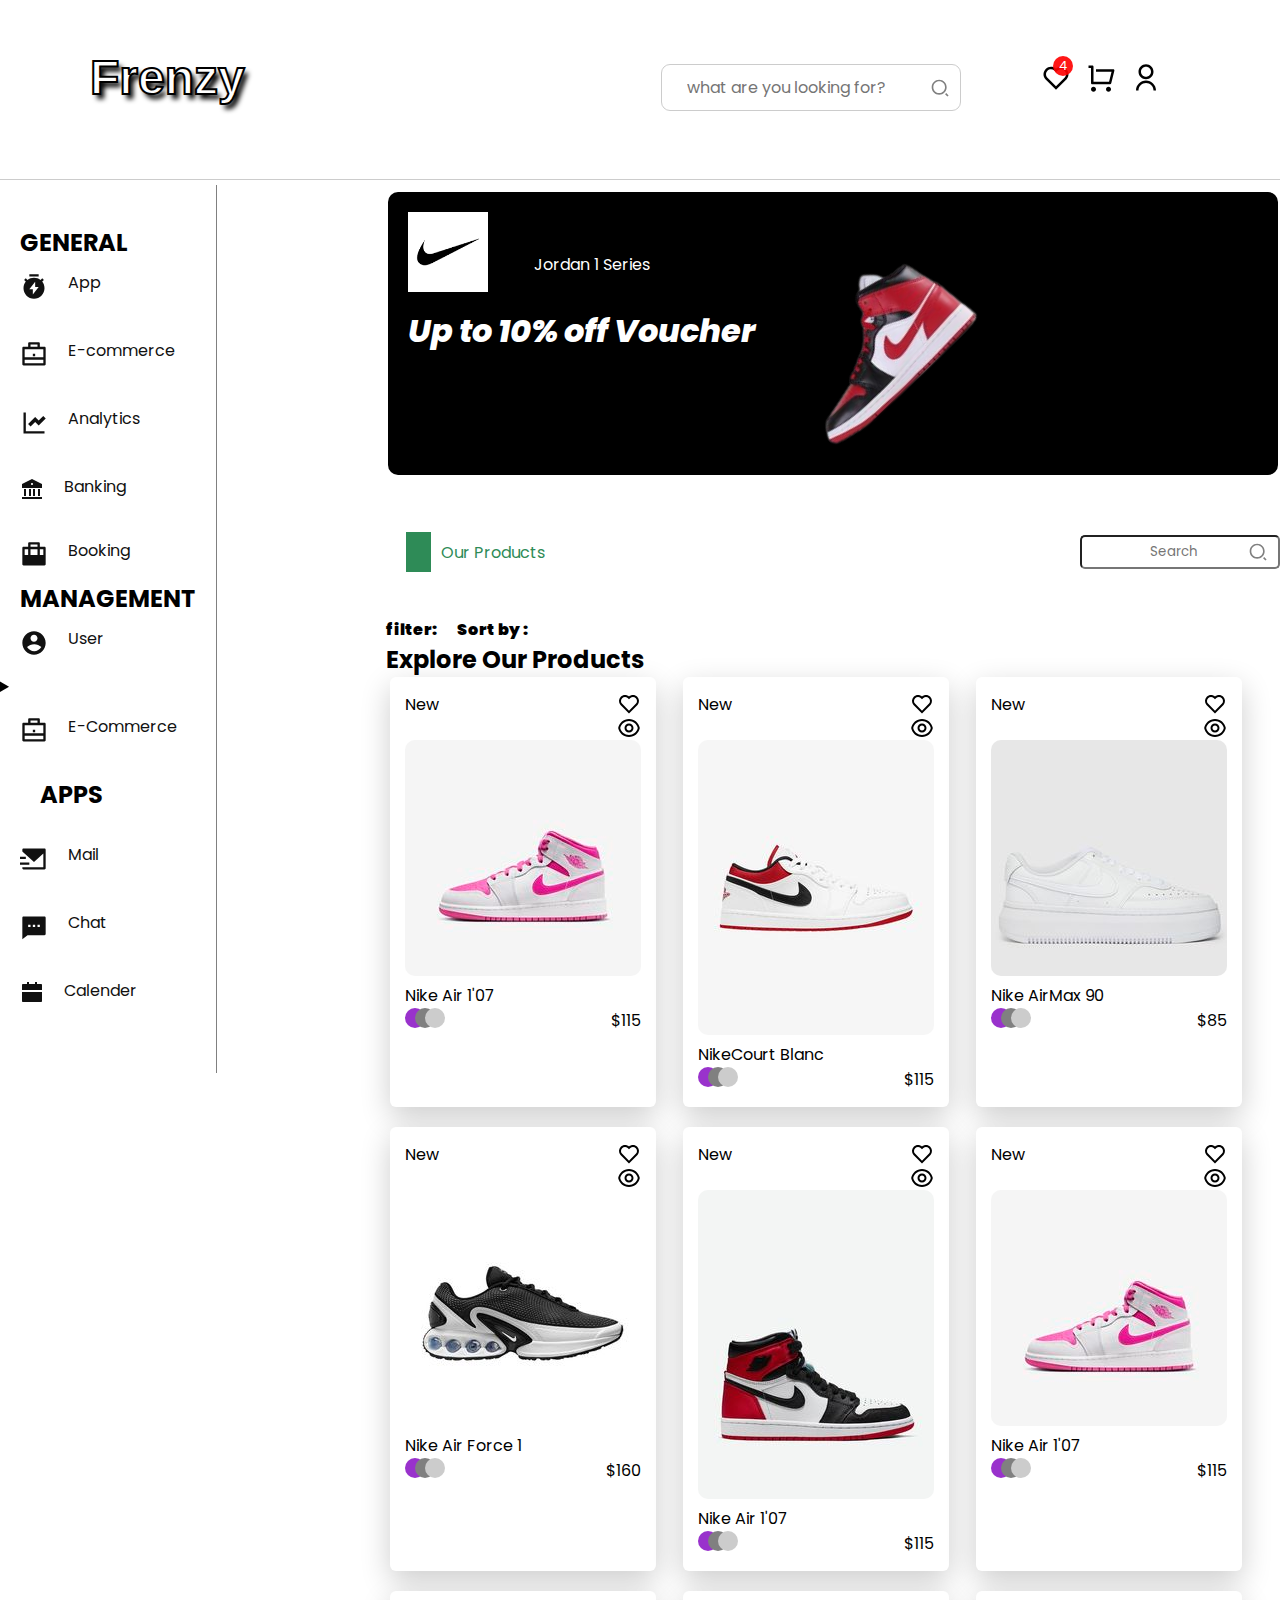
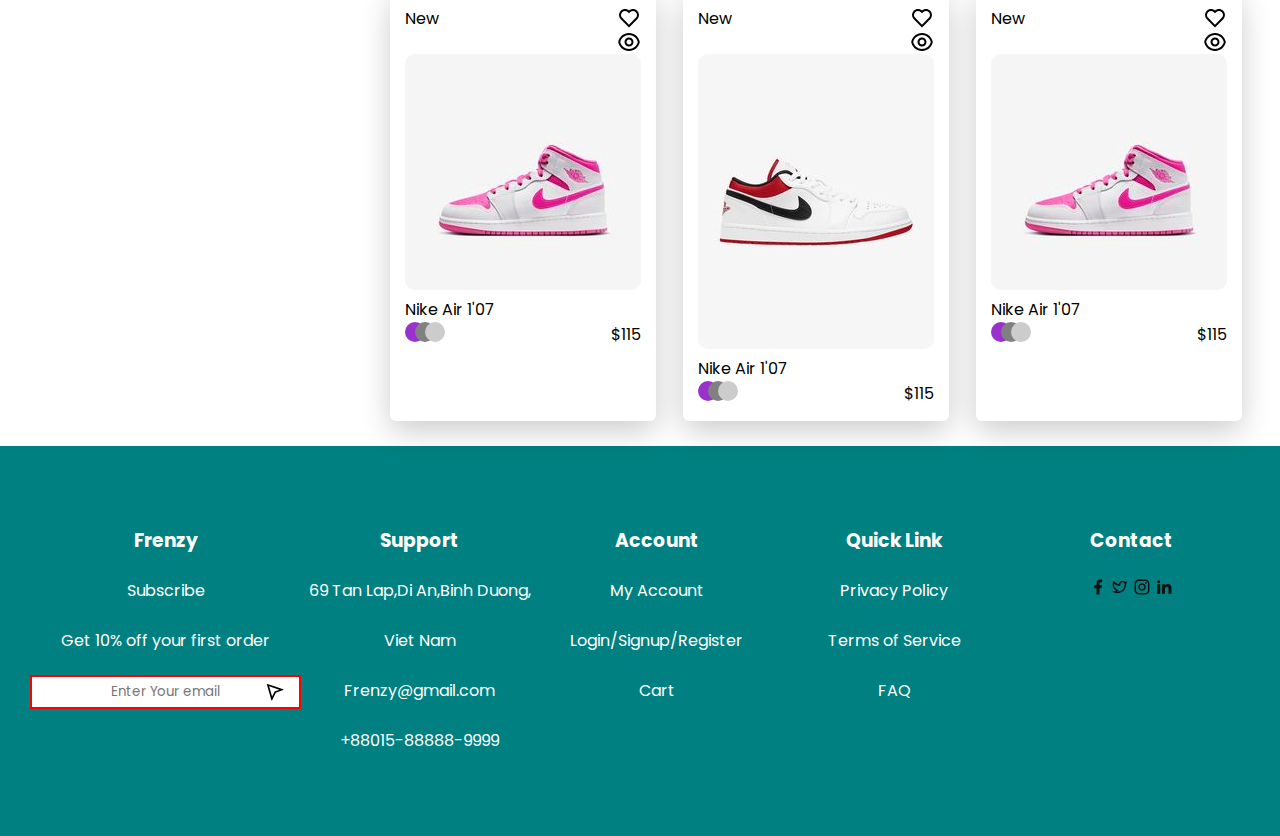
<file: index.html>
<!DOCTYPE html>
<html lang="en">
<head>
    <meta charset="UTF-8">
    <meta name="viewport" content="width=device-width, initial-scale=1.0">
    <title>Frenzy</title>
    <link rel="preconnect" href="https://fonts.googleapis.com">
<link rel="preconnect" href="https://fonts.gstatic.com" crossorigin>
<link href="https://fonts.googleapis.com/css2?family=Josefin+Sans:ital,wght@0,100..700;1,100..700&family=Poppins:ital,wght@0,100;0,200;0,300;0,400;0,500;0,600;0,700;0,800;0,900;1,100;1,200;1,300;1,400;1,500;1,600;1,700;1,800;1,900&display=swap" rel="stylesheet">
    <link rel="icon" href="img/DALL·E 2025-03-03 15.57.08 - A professional eCommerce logo for 'Frenzy' with a circular design. The text should be in Miniver font, bold, and modern. The background should be whit.webp">
    <link rel="stylesheet" href="style.css">
</head>
<body>
    <header>
      <nav class="head-cover">
      <h3 class="brand-name">Frenzy</h3>
      <span class="s-icons" style="display: flex ;padding-top: -20px;margin: 10px 30px;justify-content: space-between;gap: 20px;">
      <input type="search" name="search" id="search" placeholder="what are you looking for?">
      <ul class="s-bag">
        <li class="icon">
          <a href="#" style="position: relative; border-radius: 2px"><svg xmlns="http://www.w3.org/2000/svg" viewBox="0 0 24 24"width="30"height="30"fill="#000">
            <path  d="M12.001 4.52853C14.35 2.42 17.98 2.49 20.2426 4.75736C22.5053 7.02472 22.583 10.637 20.4786 12.993L11.9999 21.485L3.52138 12.993C1.41705 10.637 1.49571 7.01901 3.75736 4.75736C6.02157 2.49315 9.64519 2.41687 12.001 4.52853ZM18.827 6.1701C17.3279 4.66794 14.9076 4.60701 13.337 6.01687L12.0019 7.21524L10.6661 6.01781C9.09098 4.60597 6.67506 4.66808 5.17157 6.17157C3.68183 7.66131 3.60704 10.0473 4.97993 11.6232L11.9999 18.6543L19.0201 11.6232C20.3935 10.0467 20.319 7.66525 18.827 6.1701Z"></path>
            </svg>
            <p class="badge" style="position: absolute; top: -20px; right: -2px; width: 20px; height: 20px; display: flex; align-items: center; justify-content: center; border-radius: 50%; background: rgba(255, 0, 0, 0.909); color: white; font-size: small;">4</p>

          </a></li>
        <li class="icon">
          <a href="#"><svg
            xmlns="http://www.w3.org/2000/svg"
            viewBox="0 0 24 24"
            width="30"
            height="30"
            fill="#000"
          >
            <path
              d="M4.00488 16V4H2.00488V2H5.00488C5.55717 2 6.00488 2.44772 6.00488 3V15H18.4433L20.4433 7H8.00488V5H21.7241C22.2764 5 22.7241 5.44772 22.7241 6C22.7241 6.08176 22.7141 6.16322 22.6942 6.24254L20.1942 16.2425C20.083 16.6877 19.683 17 19.2241 17H5.00488C4.4526 17 4.00488 16.5523 4.00488 16ZM6.00488 23C4.90031 23 4.00488 22.1046 4.00488 21C4.00488 19.8954 4.90031 19 6.00488 19C7.10945 19 8.00488 19.8954 8.00488 21C8.00488 22.1046 7.10945 23 6.00488 23ZM18.0049 23C16.9003 23 16.0049 22.1046 16.0049 21C16.0049 19.8954 16.9003 19 18.0049 19C19.1095 19 20.0049 19.8954 20.0049 21C20.0049 22.1046 19.1095 23 18.0049 23Z"
            ></path></svg>
          </a>
        </li>
        <li class="icon">
          <a href="login.html"><svg xmlns="http://www.w3.org 200svg"viewBox="0 0 24 24"width="30"height="30"fill="#000">
              <path d="M4 22C4 17.5817 7.58172 14 12 14C16.4183 14 20 17.5817 20 22H18C18 18.6863 15.3137 16 12 16C8.68629 16 6 18.6863 6 22H4ZM12 13C8.685 13 6 10.315 6 7C6 3.685 8.685 1 12 1C15.315 1 18 3.685 18 7C18 10.315 15.315 13 12 13ZM12 11C14.21 11 16 9.21 16 7C16 4.79 14.21 3 12 3C9.79 3 8 4.79 8 7C8 9.21 9.79 11 12 11Z"></path></svg>
          </a>
        </li>
      </ul>
    </span>
    </nav>
    </header>


    <!--Main Section-->
    <main >
      <!--Parent container-->
      <section class="Home-page-parent-container">
        <div class="home">
 <!--Flex-Child 1-->
 <div class="slider-container">
  <div class="slider-wrapper" >
    <div class="slide-content">
      <a class="logo-card" style="text-align: center;display: flex; flex-direction: column; ">
        <img src="img/nike-logo.png"  alt="Jordans-logo" class="pics" style="width: 80px; height: 80px;"/>
        <p class="name" style="color: #fff; margin-top: -40px;margin-bottom: 30px; text-align: center;margin-left: 20px;"> Jordan 1 Series </p>
        <h6 class="discount" style="color: #fff; font-weight: 800; font-size:xx-large;font-style:oblique; text-align:center;">  Up to 10% off Voucher </h6></a>
      <img src="img/Jordan6-removebg-preview.png" alt="jordans-shoe" class="slides-pic"/>
    </div>
  </div>

  <span class="searcher">
    <a href="#" style="display: flex; align-items: center; justify-content: space-between; gap: 20px; width: 100%;">
      <div id="p-searcher" style="display: flex; align-items: center; gap: 10px;">
        <div style="background-color: seagreen; width: 25px; height: 40px;"></div>
        <p style="color: seagreen;">Our Products</p>
      </div>
      <input type="search" class="p-searcher" placeholder="Search" style="width: 200px; padding: 5px;">
    </a>
  </span>
  
  
  <span class="searcher">
    <a href="#" style="display: flex;flex-direction: row-reverse;justify-content: space-between; gap: 20px; width: 100%;"></a>
      <div style="display: flex; gap: 20px;font-weight: 900;"><p>filter:</p><p>Sort by :</p></div></a><p style="font-size: 1.5em;font-weight: bold ;">Explore Our Products</p>
      <div class="products-showcase">
        <div class="products">
          <span id="products-icon" style="display: flex;justify-content: space-between;"><p>New</p><span class="eye" style="display: flex;flex-direction: column;cursor: pointer;"><svg xmlns="http://www.w3.org/2000/svg" viewBox="0 0 24 24" width="24" height="24" fill="currentColor"><path d="M12.001 4.52853C14.35 2.42 17.98 2.49 20.2426 4.75736C22.5053 7.02472 22.583 10.637 20.4786 12.993L11.9999 21.485L3.52138 12.993C1.41705 10.637 1.49571 7.01901 3.75736 4.75736C6.02157 2.49315 9.64519 2.41687 12.001 4.52853ZM18.827 6.1701C17.3279 4.66794 14.9076 4.60701 13.337 6.01687L12.0019 7.21524L10.6661 6.01781C9.09098 4.60597 6.67506 4.66808 5.17157 6.17157C3.68183 7.66131 3.60704 10.0473 4.97993 11.6232L11.9999 18.6543L19.0201 11.6232C20.3935 10.0467 20.319 7.66525 18.827 6.1701Z"></path></svg><svg xmlns="http://www.w3.org/2000/svg" viewBox="0 0 24 24" width="24" height="24" fill="currentColor"><path d="M12.0003 3C17.3924 3 21.8784 6.87976 22.8189 12C21.8784 17.1202 17.3924 21 12.0003 21C6.60812 21 2.12215 17.1202 1.18164 12C2.12215 6.87976 6.60812 3 12.0003 3ZM12.0003 19C16.2359 19 19.8603 16.052 20.7777 12C19.8603 7.94803 16.2359 5 12.0003 5C7.7646 5 4.14022 7.94803 3.22278 12C4.14022 16.052 7.7646 19 12.0003 19ZM12.0003 16.5C9.51498 16.5 7.50026 14.4853 7.50026 12C7.50026 9.51472 9.51498 7.5 12.0003 7.5C14.4855 7.5 16.5003 9.51472 16.5003 12C16.5003 14.4853 14.4855 16.5 12.0003 16.5ZM12.0003 14.5C13.381 14.5 14.5003 13.3807 14.5003 12C14.5003 10.6193 13.381 9.5 12.0003 9.5C10.6196 9.5 9.50026 10.6193 9.50026 12C9.50026 13.3807 10.6196 14.5 12.0003 14.5Z"></path></svg></span></span>
          <img src="img/Jordan-5.jpg" alt="Pink Jordans" class="Jordan">
         <p>Nike Air 1'07</p>
         <span style="display: flex;justify-content: space-between;"><a href="#" style="display: flex;"><div style="background-color:darkorchid; width: 20px;height: 20px;border-radius: 10px; "></div>
          <div style="background-color: grey; width: 20px;height: 20px;border-radius: 10px;margin-left: -10px; "></div>
          <div style="background-color:#ccc;  width: 20px;height: 20px;border-radius: 10px;margin-left: -10px;"></div></a><p>$115</p></span>
         </div>
         <div class="products">
          <span id="products-icon" style="display: flex;justify-content: space-between;"><p>New</p><span class="eye" style="display: flex;flex-direction: column;cursor: pointer;"><svg xmlns="http://www.w3.org/2000/svg" viewBox="0 0 24 24" width="24" height="24" fill="currentColor"><path d="M12.001 4.52853C14.35 2.42 17.98 2.49 20.2426 4.75736C22.5053 7.02472 22.583 10.637 20.4786 12.993L11.9999 21.485L3.52138 12.993C1.41705 10.637 1.49571 7.01901 3.75736 4.75736C6.02157 2.49315 9.64519 2.41687 12.001 4.52853ZM18.827 6.1701C17.3279 4.66794 14.9076 4.60701 13.337 6.01687L12.0019 7.21524L10.6661 6.01781C9.09098 4.60597 6.67506 4.66808 5.17157 6.17157C3.68183 7.66131 3.60704 10.0473 4.97993 11.6232L11.9999 18.6543L19.0201 11.6232C20.3935 10.0467 20.319 7.66525 18.827 6.1701Z"></path></svg><svg xmlns="http://www.w3.org/2000/svg" viewBox="0 0 24 24" width="24" height="24" fill="currentColor"><path d="M12.0003 3C17.3924 3 21.8784 6.87976 22.8189 12C21.8784 17.1202 17.3924 21 12.0003 21C6.60812 21 2.12215 17.1202 1.18164 12C2.12215 6.87976 6.60812 3 12.0003 3ZM12.0003 19C16.2359 19 19.8603 16.052 20.7777 12C19.8603 7.94803 16.2359 5 12.0003 5C7.7646 5 4.14022 7.94803 3.22278 12C4.14022 16.052 7.7646 19 12.0003 19ZM12.0003 16.5C9.51498 16.5 7.50026 14.4853 7.50026 12C7.50026 9.51472 9.51498 7.5 12.0003 7.5C14.4855 7.5 16.5003 9.51472 16.5003 12C16.5003 14.4853 14.4855 16.5 12.0003 16.5ZM12.0003 14.5C13.381 14.5 14.5003 13.3807 14.5003 12C14.5003 10.6193 13.381 9.5 12.0003 9.5C10.6196 9.5 9.50026 10.6193 9.50026 12C9.50026 13.3807 10.6196 14.5 12.0003 14.5Z"></path></svg></span></span>
          <img src="img/Jordan8.jpg" alt="Pink Jordans" class="Jordan">
         <p>NikeCourt Blanc</p>
         <span style="display: flex;justify-content: space-between;"><a href="#" style="display: flex;"><div style="background-color:darkorchid; width: 20px;height: 20px;border-radius: 10px; "></div>
          <div style="background-color: grey; width: 20px;height: 20px;border-radius: 10px;margin-left: -10px; "></div>
          <div style="background-color:#ccc;  width: 20px;height: 20px;border-radius: 10px;margin-left: -10px;"></div></a><p>$115</p></span>
         </div>

         <div class="products">
          <span id="products-icon" style="display: flex;justify-content: space-between;"><p>New</p><span class="eye" style="display: flex;flex-direction: column;cursor: pointer;"><svg xmlns="http://www.w3.org/2000/svg" viewBox="0 0 24 24" width="24" height="24" fill="currentColor"><path d="M12.001 4.52853C14.35 2.42 17.98 2.49 20.2426 4.75736C22.5053 7.02472 22.583 10.637 20.4786 12.993L11.9999 21.485L3.52138 12.993C1.41705 10.637 1.49571 7.01901 3.75736 4.75736C6.02157 2.49315 9.64519 2.41687 12.001 4.52853ZM18.827 6.1701C17.3279 4.66794 14.9076 4.60701 13.337 6.01687L12.0019 7.21524L10.6661 6.01781C9.09098 4.60597 6.67506 4.66808 5.17157 6.17157C3.68183 7.66131 3.60704 10.0473 4.97993 11.6232L11.9999 18.6543L19.0201 11.6232C20.3935 10.0467 20.319 7.66525 18.827 6.1701Z"></path></svg><svg xmlns="http://www.w3.org/2000/svg" viewBox="0 0 24 24" width="24" height="24" fill="currentColor"><path d="M12.0003 3C17.3924 3 21.8784 6.87976 22.8189 12C21.8784 17.1202 17.3924 21 12.0003 21C6.60812 21 2.12215 17.1202 1.18164 12C2.12215 6.87976 6.60812 3 12.0003 3ZM12.0003 19C16.2359 19 19.8603 16.052 20.7777 12C19.8603 7.94803 16.2359 5 12.0003 5C7.7646 5 4.14022 7.94803 3.22278 12C4.14022 16.052 7.7646 19 12.0003 19ZM12.0003 16.5C9.51498 16.5 7.50026 14.4853 7.50026 12C7.50026 9.51472 9.51498 7.5 12.0003 7.5C14.4855 7.5 16.5003 9.51472 16.5003 12C16.5003 14.4853 14.4855 16.5 12.0003 16.5ZM12.0003 14.5C13.381 14.5 14.5003 13.3807 14.5003 12C14.5003 10.6193 13.381 9.5 12.0003 9.5C10.6196 9.5 9.50026 10.6193 9.50026 12C9.50026 13.3807 10.6196 14.5 12.0003 14.5Z"></path></svg></span></span>
          <img src="img/nikecourt blanc.jpg" alt="Pink Jordans" class="Jordan">
         <p>Nike AirMax 90</p>
         <span style="display: flex;justify-content: space-between;"><a href="#" style="display: flex;"><div style="background-color:darkorchid; width: 20px;height: 20px;border-radius: 10px; "></div>
          <div style="background-color: grey; width: 20px;height: 20px;border-radius: 10px;margin-left: -10px; "></div>
          <div style="background-color:#ccc;  width: 20px;height: 20px;border-radius: 10px;margin-left: -10px;"></div></a><p>$85</p></span>
         </div>

         <div class="products">
          <span id="products-icon" style="display: flex;justify-content: space-between;"><p>New</p><span class="eye" style="display: flex;flex-direction: column;cursor: pointer;"><svg xmlns="http://www.w3.org/2000/svg" viewBox="0 0 24 24" width="24" height="24" fill="currentColor"><path d="M12.001 4.52853C14.35 2.42 17.98 2.49 20.2426 4.75736C22.5053 7.02472 22.583 10.637 20.4786 12.993L11.9999 21.485L3.52138 12.993C1.41705 10.637 1.49571 7.01901 3.75736 4.75736C6.02157 2.49315 9.64519 2.41687 12.001 4.52853ZM18.827 6.1701C17.3279 4.66794 14.9076 4.60701 13.337 6.01687L12.0019 7.21524L10.6661 6.01781C9.09098 4.60597 6.67506 4.66808 5.17157 6.17157C3.68183 7.66131 3.60704 10.0473 4.97993 11.6232L11.9999 18.6543L19.0201 11.6232C20.3935 10.0467 20.319 7.66525 18.827 6.1701Z"></path></svg><svg xmlns="http://www.w3.org/2000/svg" viewBox="0 0 24 24" width="24" height="24" fill="currentColor"><path d="M12.0003 3C17.3924 3 21.8784 6.87976 22.8189 12C21.8784 17.1202 17.3924 21 12.0003 21C6.60812 21 2.12215 17.1202 1.18164 12C2.12215 6.87976 6.60812 3 12.0003 3ZM12.0003 19C16.2359 19 19.8603 16.052 20.7777 12C19.8603 7.94803 16.2359 5 12.0003 5C7.7646 5 4.14022 7.94803 3.22278 12C4.14022 16.052 7.7646 19 12.0003 19ZM12.0003 16.5C9.51498 16.5 7.50026 14.4853 7.50026 12C7.50026 9.51472 9.51498 7.5 12.0003 7.5C14.4855 7.5 16.5003 9.51472 16.5003 12C16.5003 14.4853 14.4855 16.5 12.0003 16.5ZM12.0003 14.5C13.381 14.5 14.5003 13.3807 14.5003 12C14.5003 10.6193 13.381 9.5 12.0003 9.5C10.6196 9.5 9.50026 10.6193 9.50026 12C9.50026 13.3807 10.6196 14.5 12.0003 14.5Z"></path></svg></span></span>
          <img src="img/best air max.jpg" alt="Pink Jordans" class="Jordan">
         <p>Nike Air Force 1</p>
         <span style="display: flex;justify-content: space-between;"><a href="#" style="display: flex;"><div style="background-color:darkorchid; width: 20px;height: 20px;border-radius: 10px; "></div>
          <div style="background-color: grey; width: 20px;height: 20px;border-radius: 10px;margin-left: -10px; "></div>
          <div style="background-color:#ccc;  width: 20px;height: 20px;border-radius: 10px;margin-left: -10px;"></div></a><p>$160</p></span>
         </div>

         <div class="products">
          <span id="products-icon" style="display: flex;justify-content: space-between;"><p>New</p><span class="eye" style="display: flex;flex-direction: column;cursor: pointer;"><svg xmlns="http://www.w3.org/2000/svg" viewBox="0 0 24 24" width="24" height="24" fill="currentColor"><path d="M12.001 4.52853C14.35 2.42 17.98 2.49 20.2426 4.75736C22.5053 7.02472 22.583 10.637 20.4786 12.993L11.9999 21.485L3.52138 12.993C1.41705 10.637 1.49571 7.01901 3.75736 4.75736C6.02157 2.49315 9.64519 2.41687 12.001 4.52853ZM18.827 6.1701C17.3279 4.66794 14.9076 4.60701 13.337 6.01687L12.0019 7.21524L10.6661 6.01781C9.09098 4.60597 6.67506 4.66808 5.17157 6.17157C3.68183 7.66131 3.60704 10.0473 4.97993 11.6232L11.9999 18.6543L19.0201 11.6232C20.3935 10.0467 20.319 7.66525 18.827 6.1701Z"></path></svg><svg xmlns="http://www.w3.org/2000/svg" viewBox="0 0 24 24" width="24" height="24" fill="currentColor"><path d="M12.0003 3C17.3924 3 21.8784 6.87976 22.8189 12C21.8784 17.1202 17.3924 21 12.0003 21C6.60812 21 2.12215 17.1202 1.18164 12C2.12215 6.87976 6.60812 3 12.0003 3ZM12.0003 19C16.2359 19 19.8603 16.052 20.7777 12C19.8603 7.94803 16.2359 5 12.0003 5C7.7646 5 4.14022 7.94803 3.22278 12C4.14022 16.052 7.7646 19 12.0003 19ZM12.0003 16.5C9.51498 16.5 7.50026 14.4853 7.50026 12C7.50026 9.51472 9.51498 7.5 12.0003 7.5C14.4855 7.5 16.5003 9.51472 16.5003 12C16.5003 14.4853 14.4855 16.5 12.0003 16.5ZM12.0003 14.5C13.381 14.5 14.5003 13.3807 14.5003 12C14.5003 10.6193 13.381 9.5 12.0003 9.5C10.6196 9.5 9.50026 10.6193 9.50026 12C9.50026 13.3807 10.6196 14.5 12.0003 14.5Z"></path></svg></span></span>
          <img src="img/Jordan-6.jpg" alt="Pink Jordans" class="Jordan">
         <p>Nike Air 1'07</p>
         <span style="display: flex;justify-content: space-between;"><a href="#" style="display: flex;"><div style="background-color:darkorchid; width: 20px;height: 20px;border-radius: 10px; "></div>
          <div style="background-color: grey; width: 20px;height: 20px;border-radius: 10px;margin-left: -10px; "></div>
          <div style="background-color:#ccc;  width: 20px;height: 20px;border-radius: 10px;margin-left: -10px;"></div></a><p>$115</p></span>
         </div>

         <div class="products">
          <span id="products-icon" style="display: flex;justify-content: space-between;"><p>New</p><span class="eye" style="display: flex;flex-direction: column;cursor: pointer;"><svg xmlns="http://www.w3.org/2000/svg" viewBox="0 0 24 24" width="24" height="24" fill="currentColor"><path d="M12.001 4.52853C14.35 2.42 17.98 2.49 20.2426 4.75736C22.5053 7.02472 22.583 10.637 20.4786 12.993L11.9999 21.485L3.52138 12.993C1.41705 10.637 1.49571 7.01901 3.75736 4.75736C6.02157 2.49315 9.64519 2.41687 12.001 4.52853ZM18.827 6.1701C17.3279 4.66794 14.9076 4.60701 13.337 6.01687L12.0019 7.21524L10.6661 6.01781C9.09098 4.60597 6.67506 4.66808 5.17157 6.17157C3.68183 7.66131 3.60704 10.0473 4.97993 11.6232L11.9999 18.6543L19.0201 11.6232C20.3935 10.0467 20.319 7.66525 18.827 6.1701Z"></path></svg><svg xmlns="http://www.w3.org/2000/svg" viewBox="0 0 24 24" width="24" height="24" fill="currentColor"><path d="M12.0003 3C17.3924 3 21.8784 6.87976 22.8189 12C21.8784 17.1202 17.3924 21 12.0003 21C6.60812 21 2.12215 17.1202 1.18164 12C2.12215 6.87976 6.60812 3 12.0003 3ZM12.0003 19C16.2359 19 19.8603 16.052 20.7777 12C19.8603 7.94803 16.2359 5 12.0003 5C7.7646 5 4.14022 7.94803 3.22278 12C4.14022 16.052 7.7646 19 12.0003 19ZM12.0003 16.5C9.51498 16.5 7.50026 14.4853 7.50026 12C7.50026 9.51472 9.51498 7.5 12.0003 7.5C14.4855 7.5 16.5003 9.51472 16.5003 12C16.5003 14.4853 14.4855 16.5 12.0003 16.5ZM12.0003 14.5C13.381 14.5 14.5003 13.3807 14.5003 12C14.5003 10.6193 13.381 9.5 12.0003 9.5C10.6196 9.5 9.50026 10.6193 9.50026 12C9.50026 13.3807 10.6196 14.5 12.0003 14.5Z"></path></svg></span></span>
          <img src="img/Jordan-5.jpg" alt="Pink Jordans" class="Jordan">
         <p>Nike Air 1'07</p>
         <span style="display: flex;justify-content: space-between;"><a href="#" style="display: flex;"><div style="background-color:darkorchid; width: 20px;height: 20px;border-radius: 10px; "></div>
          <div style="background-color: grey; width: 20px;height: 20px;border-radius: 10px;margin-left: -10px; "></div>
          <div style="background-color:#ccc;  width: 20px;height: 20px;border-radius: 10px;margin-left: -10px;"></div></a><p>$115</p></span>
         </div>

         <div class="products">
          <span id="products-icon" style="display: flex;justify-content: space-between;"><p>New</p><span class="eye" style="display: flex;flex-direction: column;cursor: pointer;"><svg xmlns="http://www.w3.org/2000/svg" viewBox="0 0 24 24" width="24" height="24" fill="currentColor"><path d="M12.001 4.52853C14.35 2.42 17.98 2.49 20.2426 4.75736C22.5053 7.02472 22.583 10.637 20.4786 12.993L11.9999 21.485L3.52138 12.993C1.41705 10.637 1.49571 7.01901 3.75736 4.75736C6.02157 2.49315 9.64519 2.41687 12.001 4.52853ZM18.827 6.1701C17.3279 4.66794 14.9076 4.60701 13.337 6.01687L12.0019 7.21524L10.6661 6.01781C9.09098 4.60597 6.67506 4.66808 5.17157 6.17157C3.68183 7.66131 3.60704 10.0473 4.97993 11.6232L11.9999 18.6543L19.0201 11.6232C20.3935 10.0467 20.319 7.66525 18.827 6.1701Z"></path></svg><svg xmlns="http://www.w3.org/2000/svg" viewBox="0 0 24 24" width="24" height="24" fill="currentColor"><path d="M12.0003 3C17.3924 3 21.8784 6.87976 22.8189 12C21.8784 17.1202 17.3924 21 12.0003 21C6.60812 21 2.12215 17.1202 1.18164 12C2.12215 6.87976 6.60812 3 12.0003 3ZM12.0003 19C16.2359 19 19.8603 16.052 20.7777 12C19.8603 7.94803 16.2359 5 12.0003 5C7.7646 5 4.14022 7.94803 3.22278 12C4.14022 16.052 7.7646 19 12.0003 19ZM12.0003 16.5C9.51498 16.5 7.50026 14.4853 7.50026 12C7.50026 9.51472 9.51498 7.5 12.0003 7.5C14.4855 7.5 16.5003 9.51472 16.5003 12C16.5003 14.4853 14.4855 16.5 12.0003 16.5ZM12.0003 14.5C13.381 14.5 14.5003 13.3807 14.5003 12C14.5003 10.6193 13.381 9.5 12.0003 9.5C10.6196 9.5 9.50026 10.6193 9.50026 12C9.50026 13.3807 10.6196 14.5 12.0003 14.5Z"></path></svg></span></span>
          <img src="img/Jordan-5.jpg" alt="Pink Jordans" class="Jordan">
         <p>Nike Air 1'07</p>
         <span style="display: flex;justify-content: space-between;"><a href="#" style="display: flex;"><div style="background-color:darkorchid; width: 20px;height: 20px;border-radius: 10px; "></div>
          <div style="background-color: grey; width: 20px;height: 20px;border-radius: 10px;margin-left: -10px; "></div>
          <div style="background-color:#ccc;  width: 20px;height: 20px;border-radius: 10px;margin-left: -10px;"></div></a><p>$115</p></span>
         </div>

         <div class="products">
          <span id="products-icon" style="display: flex;justify-content: space-between;"><p>New</p><span class="eye" style="display: flex;flex-direction: column;cursor: pointer;"><svg xmlns="http://www.w3.org/2000/svg" viewBox="0 0 24 24" width="24" height="24" fill="currentColor"><path d="M12.001 4.52853C14.35 2.42 17.98 2.49 20.2426 4.75736C22.5053 7.02472 22.583 10.637 20.4786 12.993L11.9999 21.485L3.52138 12.993C1.41705 10.637 1.49571 7.01901 3.75736 4.75736C6.02157 2.49315 9.64519 2.41687 12.001 4.52853ZM18.827 6.1701C17.3279 4.66794 14.9076 4.60701 13.337 6.01687L12.0019 7.21524L10.6661 6.01781C9.09098 4.60597 6.67506 4.66808 5.17157 6.17157C3.68183 7.66131 3.60704 10.0473 4.97993 11.6232L11.9999 18.6543L19.0201 11.6232C20.3935 10.0467 20.319 7.66525 18.827 6.1701Z"></path></svg><svg xmlns="http://www.w3.org/2000/svg" viewBox="0 0 24 24" width="24" height="24" fill="currentColor"><path d="M12.0003 3C17.3924 3 21.8784 6.87976 22.8189 12C21.8784 17.1202 17.3924 21 12.0003 21C6.60812 21 2.12215 17.1202 1.18164 12C2.12215 6.87976 6.60812 3 12.0003 3ZM12.0003 19C16.2359 19 19.8603 16.052 20.7777 12C19.8603 7.94803 16.2359 5 12.0003 5C7.7646 5 4.14022 7.94803 3.22278 12C4.14022 16.052 7.7646 19 12.0003 19ZM12.0003 16.5C9.51498 16.5 7.50026 14.4853 7.50026 12C7.50026 9.51472 9.51498 7.5 12.0003 7.5C14.4855 7.5 16.5003 9.51472 16.5003 12C16.5003 14.4853 14.4855 16.5 12.0003 16.5ZM12.0003 14.5C13.381 14.5 14.5003 13.3807 14.5003 12C14.5003 10.6193 13.381 9.5 12.0003 9.5C10.6196 9.5 9.50026 10.6193 9.50026 12C9.50026 13.3807 10.6196 14.5 12.0003 14.5Z"></path></svg></span></span>
          <img src="img/Jordan8.jpg" alt="Pink Jordans" class="Jordan">
         <p>Nike Air 1'07</p>
         <span style="display: flex;justify-content: space-between;"><a href="#" style="display: flex;"><div style="background-color:darkorchid; width: 20px;height: 20px;border-radius: 10px; "></div>
          <div style="background-color: grey; width: 20px;height: 20px;border-radius: 10px;margin-left: -10px; "></div>
          <div style="background-color:#ccc;  width: 20px;height: 20px;border-radius: 10px;margin-left: -10px;"></div></a><p>$115</p></span>
         </div>

         <div class="products">
          <span id="products-icon" style="display: flex;justify-content: space-between;"><p>New</p><span class="eye" style="display: flex;flex-direction: column;cursor: pointer;"><svg xmlns="http://www.w3.org/2000/svg" viewBox="0 0 24 24" width="24" height="24" fill="currentColor"><path d="M12.001 4.52853C14.35 2.42 17.98 2.49 20.2426 4.75736C22.5053 7.02472 22.583 10.637 20.4786 12.993L11.9999 21.485L3.52138 12.993C1.41705 10.637 1.49571 7.01901 3.75736 4.75736C6.02157 2.49315 9.64519 2.41687 12.001 4.52853ZM18.827 6.1701C17.3279 4.66794 14.9076 4.60701 13.337 6.01687L12.0019 7.21524L10.6661 6.01781C9.09098 4.60597 6.67506 4.66808 5.17157 6.17157C3.68183 7.66131 3.60704 10.0473 4.97993 11.6232L11.9999 18.6543L19.0201 11.6232C20.3935 10.0467 20.319 7.66525 18.827 6.1701Z"></path></svg><svg xmlns="http://www.w3.org/2000/svg" viewBox="0 0 24 24" width="24" height="24" fill="currentColor"><path d="M12.0003 3C17.3924 3 21.8784 6.87976 22.8189 12C21.8784 17.1202 17.3924 21 12.0003 21C6.60812 21 2.12215 17.1202 1.18164 12C2.12215 6.87976 6.60812 3 12.0003 3ZM12.0003 19C16.2359 19 19.8603 16.052 20.7777 12C19.8603 7.94803 16.2359 5 12.0003 5C7.7646 5 4.14022 7.94803 3.22278 12C4.14022 16.052 7.7646 19 12.0003 19ZM12.0003 16.5C9.51498 16.5 7.50026 14.4853 7.50026 12C7.50026 9.51472 9.51498 7.5 12.0003 7.5C14.4855 7.5 16.5003 9.51472 16.5003 12C16.5003 14.4853 14.4855 16.5 12.0003 16.5ZM12.0003 14.5C13.381 14.5 14.5003 13.3807 14.5003 12C14.5003 10.6193 13.381 9.5 12.0003 9.5C10.6196 9.5 9.50026 10.6193 9.50026 12C9.50026 13.3807 10.6196 14.5 12.0003 14.5Z"></path></svg></span></span>
          <img src="img/Jordan-5.jpg" alt="Pink Jordans" class="Jordan">
         <p>Nike Air 1'07</p>
         <span style="display: flex;justify-content: space-between;"><a href="#" style="display: flex;"><div style="background-color:darkorchid; width: 20px;height: 20px;border-radius: 10px; "></div>
          <div style="background-color: grey; width: 20px;height: 20px;border-radius: 10px;margin-left: -10px; "></div>
          <div style="background-color:#ccc;  width: 20px;height: 20px;border-radius: 10px;margin-left: -10px;"></div></a><p>$115</p></span>
         </div>


      </div>
    </div>
     
       </div>

        <!--Flex-child 2-->
        <div class="first-flex-layer">
          
          <ul class="General-list">
            <h2 class="flex">GENERAL</h2>
            <li class="nav-links">
              <a class="svg" href="#"><svg
                  xmlns="http://www.w3.org/2000/svg"
                  viewBox="0 0 24 24"
                  width="28"
                  height="28"
                  fill="currentColor">
                  <path d="M6.38231 5.9681C7.92199 4.73647 9.87499 4 12 4C14.125 4 16.078 4.73647 17.6177 5.9681L19.0711 4.51472L20.4853 5.92893L19.0319 7.38231C20.2635 8.92199 21 10.875 21 13C21 17.9706 16.9706 22 12 22C7.02944 22 3 17.9706 3 13C3 10.875 3.73647 8.92199 4.9681 7.38231L3.51472 5.92893L4.92893 4.51472L6.38231 5.9681ZM13 12V7.4952L8 14H11V18.5L16 12H13ZM8 1H16V3H8V1Z"></path></svg>App</a>
            </li>

            <li class="nav-links">
              <a class="svg" href="#"><svg
                  xmlns="http://www.w3.org/2000/svg"
                  viewBox="0 0 24 24"
                  width="28"
                  height="28"
                  fill="currentColor">
                  <path d="M7 5V2C7 1.44772 7.44772 1 8 1H16C16.5523 1 17 1.44772 17 2V5H21C21.5523 5 22 5.44772 22 6V20C22 20.5523 21.5523 21 21 21H3C2.44772 21 2 20.5523 2 20V6C2 5.44772 2.44772 5 3 5H7ZM4 16V19H20V16H4ZM4 14H20V7H4V14ZM9 3V5H15V3H9ZM11 11H13V13H11V11Z"></path></svg>E-commerce</a>
            </li>

            <li class="nav-links">
              <a class="svg" href="#"><svg
                  xmlns="http://www.w3.org/2000/svg"
                  viewBox="0 0 24 24"
                  width="28"
                  height="28"
                  fill="currentColor">
                  <path d="M5 3V19H21V21H3V3H5ZM19.9393 5.93934L22.0607 8.06066L16 14.1213L13 11.121L9.06066 15.0607L6.93934 12.9393L13 6.87868L16 9.879L19.9393 5.93934Z"></path></svg>Analytics</a>
            </li>

            <li class="nav-links">
              <a class="svg" href="#"><svg
                  xmlns="http://www.w3.org/2000/svg"
                  viewBox="0 0 24 24"
                  width="24"
                  height="24"
                  fill="currentColor">
                  <path d="M2 20H22V22H2V20ZM4 12H6V19H4V12ZM9 12H11V19H9V12ZM13 12H15V19H13V12ZM18 12H20V19H18V12ZM2 7L12 2L22 7V11H2V7ZM12 8C12.5523 8 13 7.55228 13 7C13 6.44772 12.5523 6 12 6C11.4477 6 11 6.44772 11 7C11 7.55228 11.4477 8 12 8Z"></path></svg>Banking</a>
            </li>

            <li class="nav-links">
              <a class="svg" href="#"><svg
                  xmlns="http://www.w3.org/2000/svg"
                  viewBox="0 0 24 24"
                  width="28"
                  height="28"
                  fill="currentColor">
                  <path d="M7 5V2C7 1.44772 7.44772 1 8 1H16C16.5523 1 17 1.44772 17 2V5H21C21.5523 5 22 5.44772 22 6V20C22 20.5523 21.5523 21 21 21H3C2.44772 21 2 20.5523 2 20V6C2 5.44772 2.44772 5 3 5H7ZM17 7V12H20V7H17ZM15 7H9V12H15V7ZM7 7H4V12H7V7ZM9 3V5H15V3H9Z"></path></svg>Booking</a>
            </li>

            <h2 class="flex">MANAGEMENT</h2>
            <li class="nav-links">
              <a class="svg" href="login.html"><svg
                  xmlns="http://www.w3.org/2000/svg"
                  viewBox="0 0 24 24"
                  width="28"
                  height="28"
                  fill="currentColor">
                  <path d="M12 2C17.52 2 22 6.48 22 12C22 17.52 17.52 22 12 22C6.48 22 2 17.52 2 12C2 6.48 6.48 2 12 2ZM6.02332 15.4163C7.49083 17.6069 9.69511 19 12.1597 19C14.6243 19 16.8286 17.6069 18.2961 15.4163C16.6885 13.9172 14.5312 13 12.1597 13C9.78821 13 7.63095 13.9172 6.02332 15.4163ZM12 11C13.6569 11 15 9.65685 15 8C15 6.34315 13.6569 5 12 5C10.3431 5 9 6.34315 9 8C9 9.65685 10.3431 11 12 11Z"></path></svg>User</a>
            </li>
            <details>
              <summary>
            <li class="nav-links">
              <a class="svg" href="#"><svg
                  xmlns="http://www.w3.org/2000/svg"
                  viewBox="0 0 24 24"
                  width="28"
                  height="28"
                  fill="currentColor">
                  <path d="M7 5V2C7 1.44772 7.44772 1 8 1H16C16.5523 1 17 1.44772 17 2V5H21C21.5523 5 22 5.44772 22 6V20C22 20.5523 21.5523 21 21 21H3C2.44772 21 2 20.5523 2 20V6C2 5.44772 2.44772 5 3 5H7ZM4 16V19H20V16H4ZM4 14H20V7H4V14ZM9 3V5H15V3H9ZM11 11H13V13H11V11Z"></path></svg>E-Commerce</summary></a
              >
            </li>
            <ul style="margin: 20px;">
              <li><a href="#" class="E-com">Shop</a></li>
              <li><a href="#" class="E-com">Product</a></li>
              <li><a href="#" class="E-com">Checkout</a></li>
              <li><a href="#" class="E-com">Invoices</a></li>
            </ul>
            </details>
            <h2 class="flex" style="margin: 20px;">APPS</h2>
            <li class="nav-links">
              <a class="svg" href="#"><svg
                  xmlns="http://www.w3.org/2000/svg"
                  viewBox="0 0 24 24"
                  width="28"
                  height="28"
                  fill="currentColor">
                  <path d="M2 5.5V3.9934C2 3.44476 2.45531 3 2.9918 3H21.0082C21.556 3 22 3.44495 22 3.9934V20.0066C22 20.5552 21.5447 21 21.0082 21H2.9918C2.44405 21 2 20.5551 2 20.0066V19H20V7.3L12 14.5L2 5.5ZM0 10H5V12H0V10ZM0 15H8V17H0V15Z"></path></svg>Mail</a>
            </li>

            <li class="nav-links">
              <a class="svg" href="#"><svg
                  xmlns="http://www.w3.org/2000/svg"
                  viewBox="0 0 24 24"
                  width="28"
                  height="28"
                  fill="currentColor">
                  <path d="M6.45455 19L2 22.5V4C2 3.44772 2.44772 3 3 3H21C21.5523 3 22 3.44772 22 4V18C22 18.5523 21.5523 19 21 19H6.45455ZM7 10V12H9V10H7ZM11 10V12H13V10H11ZM15 10V12H17V10H15Z"></path></svg>Chat</a>
            </li>

            <li class="nav-links">
              <a class="svg" href="#"><svg
                  xmlns="http://www.w3.org/2000/svg"
                  viewBox="0 0 24 24"
                  width="24"
                  height="24"
                  fill="currentColor">
                  <path d="M2 11H22V20C22 20.5523 21.5523 21 21 21H3C2.44772 21 2 20.5523 2 20V11ZM17 3H21C21.5523 3 22 3.44772 22 4V9H2V4C2 3.44772 2.44772 3 3 3H7V1H9V3H15V1H17V3Z"></path></svg>Calender</a>
            </li>
          </ul>

          <div class="menu-bar">
            <span class="bar"></span>
            <span class="bar" style="width: 20px;"></span>
            <span class="bar"></span>
          </div>

         
      </div>
      </section>
      <footer>
        <span class="f-span">
          <h3>Frenzy</h3>
          <p>Subscribe</p>
          <p>Get 10% off your first order</p>
          <input type="email" id="f-search" placeholder="Enter Your email" required>
        </span>
        <span>
          <h3>Support</h3>
          <p>69 Tan Lap,Di An,Binh Duong, Viet Nam</p>
          <p>Frenzy@gmail.com</p>
          <p>+88015-88888-9999</p>
        </span>
        <span>
         <h3>Account</h3>
         <p>My Account</p>
         <p>Login/Signup/Register</p>
         <p>Cart</p>
        </span>
        <span>
          <h3>Quick Link</h3>
          <p>Privacy Policy</p>
          <p>Terms of Service</p>
          <p>FAQ</p>
        </span>
        <span>
          <h3>Contact</h3>
          <a href="https://www.facebook.com/profile.php?id=100092532492898" target="blank 2"><svg xmlns="http://www.w3.org/2000/svg" viewBox="0 0 24 24" width="18" height="18" fill="currentColor"><path d="M14 13.5H16.5L17.5 9.5H14V7.5C14 6.47062 14 5.5 16 5.5H17.5V2.1401C17.1743 2.09685 15.943 2 14.6429 2C11.9284 2 10 3.65686 10 6.69971V9.5H7V13.5H10V22H14V13.5Z"></path></svg></a>
          <a href="#"><svg xmlns="http://www.w3.org/2000/svg" viewBox="0 0 24 24" width="18" height="18" fill="currentColor"><path d="M15.3499 5.55005C13.7681 5.55005 12.4786 6.81809 12.4504 8.39658L12.4223 9.97162C12.4164 10.3029 12.143 10.5667 11.8117 10.5608C11.7881 10.5604 11.7646 10.5586 11.7413 10.5554L10.1805 10.3426C8.12699 10.0625 6.15883 9.11736 4.27072 7.54411C3.67275 10.8538 4.84 13.1472 7.65342 14.916L9.40041 16.0142C9.68095 16.1906 9.7654 16.561 9.58903 16.8415C9.54861 16.9058 9.49636 16.9619 9.43504 17.0067L7.84338 18.1696C8.78973 18.229 9.68938 18.1875 10.435 18.0387C15.1526 17.0973 18.2897 13.547 18.2897 7.69109C18.2897 7.213 17.2774 5.55005 15.3499 5.55005ZM10.4507 8.3609C10.4983 5.69584 12.6735 3.55005 15.3499 3.55005C16.7132 3.55005 17.9465 4.10683 18.8348 5.0054C19.5462 5.00005 20.1514 5.17991 21.5035 4.35967C21.1693 6.00005 21.0034 6.71201 20.2897 7.69109C20.2897 15.3326 15.5926 19.0489 10.8264 20C7.5587 20.6522 2.80646 19.5815 1.44531 18.1587C2.13874 18.1054 4.95928 17.802 6.58895 16.6092C5.20994 15.6987 -0.278631 12.4681 3.32772 3.78642C5.02119 5.76307 6.73797 7.10855 8.47807 7.82286C9.63548 8.29798 9.91978 8.2885 10.4507 8.3609Z"></path></svg></a>
          <a href="#"><svg xmlns="http://www.w3.org/2000/svg" viewBox="0 0 24 24" width="18" height="18" fill="currentColor"><path d="M12.001 9C10.3436 9 9.00098 10.3431 9.00098 12C9.00098 13.6573 10.3441 15 12.001 15C13.6583 15 15.001 13.6569 15.001 12C15.001 10.3427 13.6579 9 12.001 9ZM12.001 7C14.7614 7 17.001 9.2371 17.001 12C17.001 14.7605 14.7639 17 12.001 17C9.24051 17 7.00098 14.7629 7.00098 12C7.00098 9.23953 9.23808 7 12.001 7ZM18.501 6.74915C18.501 7.43926 17.9402 7.99917 17.251 7.99917C16.5609 7.99917 16.001 7.4384 16.001 6.74915C16.001 6.0599 16.5617 5.5 17.251 5.5C17.9393 5.49913 18.501 6.0599 18.501 6.74915ZM12.001 4C9.5265 4 9.12318 4.00655 7.97227 4.0578C7.18815 4.09461 6.66253 4.20007 6.17416 4.38967C5.74016 4.55799 5.42709 4.75898 5.09352 5.09255C4.75867 5.4274 4.55804 5.73963 4.3904 6.17383C4.20036 6.66332 4.09493 7.18811 4.05878 7.97115C4.00703 9.0752 4.00098 9.46105 4.00098 12C4.00098 14.4745 4.00753 14.8778 4.05877 16.0286C4.0956 16.8124 4.2012 17.3388 4.39034 17.826C4.5591 18.2606 4.7605 18.5744 5.09246 18.9064C5.42863 19.2421 5.74179 19.4434 6.17187 19.6094C6.66619 19.8005 7.19148 19.9061 7.97212 19.9422C9.07618 19.9939 9.46203 20 12.001 20C14.4755 20 14.8788 19.9934 16.0296 19.9422C16.8117 19.9055 17.3385 19.7996 17.827 19.6106C18.2604 19.4423 18.5752 19.2402 18.9074 18.9085C19.2436 18.5718 19.4445 18.2594 19.6107 17.8283C19.8013 17.3358 19.9071 16.8098 19.9432 16.0289C19.9949 14.9248 20.001 14.5389 20.001 12C20.001 9.52552 19.9944 9.12221 19.9432 7.97137C19.9064 7.18906 19.8005 6.66149 19.6113 6.17318C19.4434 5.74038 19.2417 5.42635 18.9084 5.09255C18.573 4.75715 18.2616 4.55693 17.8271 4.38942C17.338 4.19954 16.8124 4.09396 16.0298 4.05781C14.9258 4.00605 14.5399 4 12.001 4ZM12.001 2C14.7176 2 15.0568 2.01 16.1235 2.06C17.1876 2.10917 17.9135 2.2775 18.551 2.525C19.2101 2.77917 19.7668 3.1225 20.3226 3.67833C20.8776 4.23417 21.221 4.7925 21.476 5.45C21.7226 6.08667 21.891 6.81333 21.941 7.8775C21.9885 8.94417 22.001 9.28333 22.001 12C22.001 14.7167 21.991 15.0558 21.941 16.1225C21.8918 17.1867 21.7226 17.9125 21.476 18.55C21.2218 19.2092 20.8776 19.7658 20.3226 20.3217C19.7668 20.8767 19.2076 21.22 18.551 21.475C17.9135 21.7217 17.1876 21.89 16.1235 21.94C15.0568 21.9875 14.7176 22 12.001 22C9.28431 22 8.94514 21.99 7.87848 21.94C6.81431 21.8908 6.08931 21.7217 5.45098 21.475C4.79264 21.2208 4.23514 20.8767 3.67931 20.3217C3.12348 19.7658 2.78098 19.2067 2.52598 18.55C2.27848 17.9125 2.11098 17.1867 2.06098 16.1225C2.01348 15.0558 2.00098 14.7167 2.00098 12C2.00098 9.28333 2.01098 8.94417 2.06098 7.8775C2.11014 6.8125 2.27848 6.0875 2.52598 5.45C2.78014 4.79167 3.12348 4.23417 3.67931 3.67833C4.23514 3.1225 4.79348 2.78 5.45098 2.525C6.08848 2.2775 6.81348 2.11 7.87848 2.06C8.94514 2.0125 9.28431 2 12.001 2Z"></path></svg></a>
          <a href="https://www.linkedin.com/in/ukeje-isaac-7280a1332?lipi=urn%3Ali%3Apage%3Ad_flagship3_profile_view_base_contact_details%3B0qnIOQ9VSb2cZfIaI7fRbQ%3D%3D"><svg xmlns="http://www.w3.org/2000/svg" viewBox="0 0 24 24" width="18" height="18" fill="currentColor"><path d="M6.94048 4.99993C6.94011 5.81424 6.44608 6.54702 5.69134 6.85273C4.9366 7.15845 4.07187 6.97605 3.5049 6.39155C2.93793 5.80704 2.78195 4.93715 3.1105 4.19207C3.43906 3.44699 4.18654 2.9755 5.00048 2.99993C6.08155 3.03238 6.94097 3.91837 6.94048 4.99993ZM7.00048 8.47993H3.00048V20.9999H7.00048V8.47993ZM13.3205 8.47993H9.34048V20.9999H13.2805V14.4299C13.2805 10.7699 18.0505 10.4299 18.0505 14.4299V20.9999H22.0005V13.0699C22.0005 6.89993 14.9405 7.12993 13.2805 10.1599L13.3205 8.47993Z"></path></svg></a>
        </span>

      </footer>


        <script src="script.js"></script>
</body>
</html>
</file>
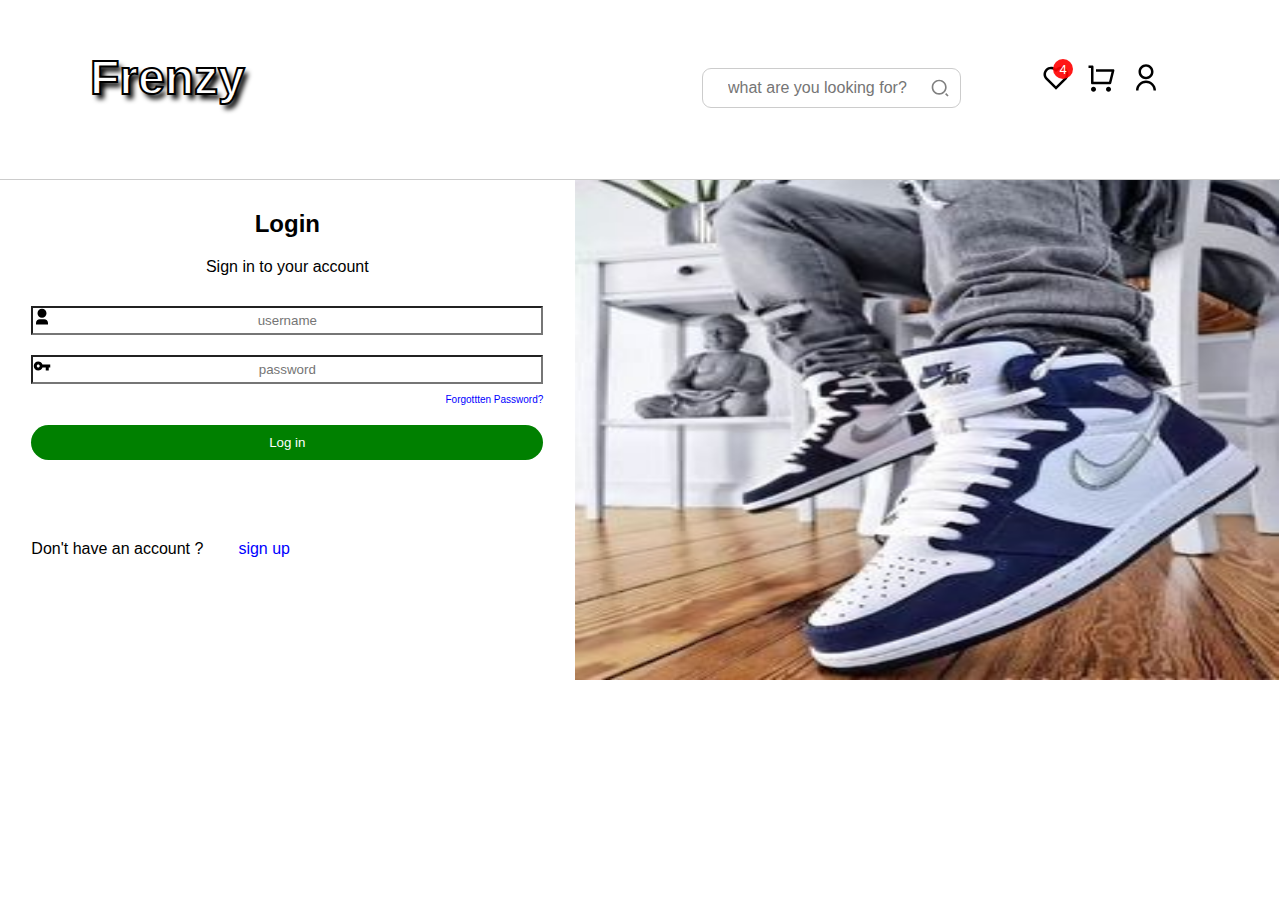
<file: login.html>
<!DOCTYPE html>
<html lang="en">
<head>
    <meta charset="UTF-8">
    <meta name="viewport" content="width=device-width, initial-scale=1.0">
    <title>Frenzy-login-page</title>
    <link rel="stylesheet" href="style.css">
    <link rel="stylesheet" href="login.css">
</head>
<body>
    <header>
        <nav class="head-cover">
        <h3 class="brand-name">Frenzy</h3>
        <span class="s-icons" style="display: flex ;padding-top: -20px;margin: 10px 30px;justify-content: space-between;gap: 20px;">
        <input type="search" name="search" id="search" placeholder="what are you looking for?">
        <ul class="s-bag">
          <li class="icon">
            <a href="#" style="position: relative; border-radius: 2px"><svg xmlns="http://www.w3.org/2000/svg" viewBox="0 0 24 24"width="30"height="30"fill="#000">
              <path  d="M12.001 4.52853C14.35 2.42 17.98 2.49 20.2426 4.75736C22.5053 7.02472 22.583 10.637 20.4786 12.993L11.9999 21.485L3.52138 12.993C1.41705 10.637 1.49571 7.01901 3.75736 4.75736C6.02157 2.49315 9.64519 2.41687 12.001 4.52853ZM18.827 6.1701C17.3279 4.66794 14.9076 4.60701 13.337 6.01687L12.0019 7.21524L10.6661 6.01781C9.09098 4.60597 6.67506 4.66808 5.17157 6.17157C3.68183 7.66131 3.60704 10.0473 4.97993 11.6232L11.9999 18.6543L19.0201 11.6232C20.3935 10.0467 20.319 7.66525 18.827 6.1701Z"></path>
              </svg>
              <p class="badge" style="position: absolute; top: -20px; right: -2px; width: 20px; height: 20px; display: flex; align-items: center; justify-content: center; border-radius: 50%; background: rgba(255, 0, 0, 0.909); color: white; font-size: small;">4</p>
  
            </a></li>
          <li class="icon">
            <a href="#"><svg
              xmlns="http://www.w3.org/2000/svg"
              viewBox="0 0 24 24"
              width="30"
              height="30"
              fill="#000"
            >
              <path
                d="M4.00488 16V4H2.00488V2H5.00488C5.55717 2 6.00488 2.44772 6.00488 3V15H18.4433L20.4433 7H8.00488V5H21.7241C22.2764 5 22.7241 5.44772 22.7241 6C22.7241 6.08176 22.7141 6.16322 22.6942 6.24254L20.1942 16.2425C20.083 16.6877 19.683 17 19.2241 17H5.00488C4.4526 17 4.00488 16.5523 4.00488 16ZM6.00488 23C4.90031 23 4.00488 22.1046 4.00488 21C4.00488 19.8954 4.90031 19 6.00488 19C7.10945 19 8.00488 19.8954 8.00488 21C8.00488 22.1046 7.10945 23 6.00488 23ZM18.0049 23C16.9003 23 16.0049 22.1046 16.0049 21C16.0049 19.8954 16.9003 19 18.0049 19C19.1095 19 20.0049 19.8954 20.0049 21C20.0049 22.1046 19.1095 23 18.0049 23Z"
              ></path></svg>
            </a>
          </li>
          <li class="icon">
            <a href="#"><svg xmlns="http://www.w3.org 200svg"viewBox="0 0 24 24"width="30"height="30"fill="#000">
                <path d="M4 22C4 17.5817 7.58172 14 12 14C16.4183 14 20 17.5817 20 22H18C18 18.6863 15.3137 16 12 16C8.68629 16 6 18.6863 6 22H4ZM12 13C8.685 13 6 10.315 6 7C6 3.685 8.685 1 12 1C15.315 1 18 3.685 18 7C18 10.315 15.315 13 12 13ZM12 11C14.21 11 16 9.21 16 7C16 4.79 14.21 3 12 3C9.79 3 8 4.79 8 7C8 9.21 9.79 11 12 11Z"></path></svg>
            </a>
          </li>
        </ul>
      </span>
      </nav>
      </header>

      <!--MAIN  - SEGEMENT-->

      <main>
        <!--first - flex-->
        <section class="login-form">
            <div class="login-flex1">
                <span class="login-head">
                 <h2 class="login-h2">Login</h2>
                 <p class="login-p">Sign in to your account</p>
               </span>
               <form action="#" id="login-f">
                <input type="text" id="username" placeholder="username" >
                <input type="password" id="password" placeholder="password">
                <span  id="btns">
                  <a href="#" id="forgotten">Forgottten Password?</a>
                  <button name="Signup" class="Log-btn">Log in</button>
                </span>
              <span id="sign"><p>Don't have an account ?</p> <a href="#" id="s-t">sign up</a></span>
               </form>
            </div>

            <!--second - flex-->
            <div class="login-flex2">
                <img src="img/Man-wearing-jordans-1.jpg" alt="man wearinng jordans" id="m-inj">
            </div>
        </section>
      </main>
  
</body>
</html>
</file>
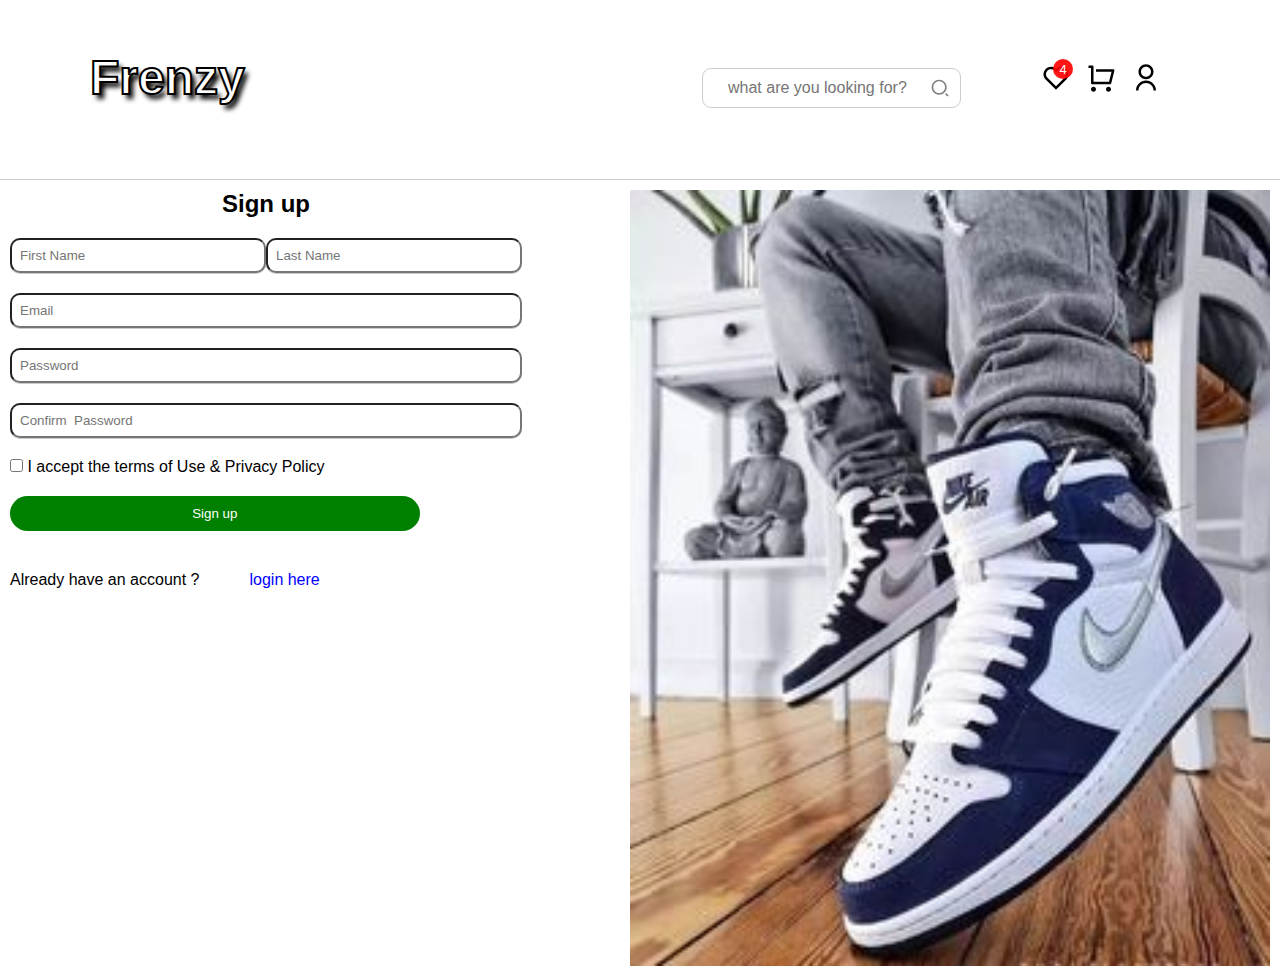
<file: sign-up.html>
<!DOCTYPE html>
<html lang="en">
<head>
    <meta charset="UTF-8">
    <meta name="viewport" content="width=device-width, initial-scale=1.0">
    <title>Frenzy-login-page</title>
    <link rel="stylesheet" href="style.css">
    <link rel="stylesheet" href="signup.css">
</head>
<body>
    <header>
        <nav class="head-cover">
        <h3 class="brand-name">Frenzy</h3>
        <span class="s-icons" style="display: flex ;padding-top: -20px;margin: 10px 30px;justify-content: space-between;gap: 20px;">
        <input type="search" name="search" id="search" placeholder="what are you looking for?">
        <ul class="s-bag">
          <li class="icon">
            <a href="#" style="position: relative; border-radius: 2px"><svg xmlns="http://www.w3.org/2000/svg" viewBox="0 0 24 24"width="30"height="30"fill="#000">
              <path  d="M12.001 4.52853C14.35 2.42 17.98 2.49 20.2426 4.75736C22.5053 7.02472 22.583 10.637 20.4786 12.993L11.9999 21.485L3.52138 12.993C1.41705 10.637 1.49571 7.01901 3.75736 4.75736C6.02157 2.49315 9.64519 2.41687 12.001 4.52853ZM18.827 6.1701C17.3279 4.66794 14.9076 4.60701 13.337 6.01687L12.0019 7.21524L10.6661 6.01781C9.09098 4.60597 6.67506 4.66808 5.17157 6.17157C3.68183 7.66131 3.60704 10.0473 4.97993 11.6232L11.9999 18.6543L19.0201 11.6232C20.3935 10.0467 20.319 7.66525 18.827 6.1701Z"></path>
              </svg>
              <p class="badge" style="position: absolute; top: -20px; right: -2px; width: 20px; height: 20px; display: flex; align-items: center; justify-content: center; border-radius: 50%; background: rgba(255, 0, 0, 0.909); color: white; font-size: small;">4</p>
  
            </a></li>
          <li class="icon">
            <a href="#"><svg
              xmlns="http://www.w3.org/2000/svg"
              viewBox="0 0 24 24"
              width="30"
              height="30"
              fill="#000"
            >
              <path
                d="M4.00488 16V4H2.00488V2H5.00488C5.55717 2 6.00488 2.44772 6.00488 3V15H18.4433L20.4433 7H8.00488V5H21.7241C22.2764 5 22.7241 5.44772 22.7241 6C22.7241 6.08176 22.7141 6.16322 22.6942 6.24254L20.1942 16.2425C20.083 16.6877 19.683 17 19.2241 17H5.00488C4.4526 17 4.00488 16.5523 4.00488 16ZM6.00488 23C4.90031 23 4.00488 22.1046 4.00488 21C4.00488 19.8954 4.90031 19 6.00488 19C7.10945 19 8.00488 19.8954 8.00488 21C8.00488 22.1046 7.10945 23 6.00488 23ZM18.0049 23C16.9003 23 16.0049 22.1046 16.0049 21C16.0049 19.8954 16.9003 19 18.0049 19C19.1095 19 20.0049 19.8954 20.0049 21C20.0049 22.1046 19.1095 23 18.0049 23Z"
              ></path></svg>
            </a>
          </li>
          <li class="icon">
            <a href="#"><svg xmlns="http://www.w3.org 200svg"viewBox="0 0 24 24"width="30"height="30"fill="#000">
                <path d="M4 22C4 17.5817 7.58172 14 12 14C16.4183 14 20 17.5817 20 22H18C18 18.6863 15.3137 16 12 16C8.68629 16 6 18.6863 6 22H4ZM12 13C8.685 13 6 10.315 6 7C6 3.685 8.685 1 12 1C15.315 1 18 3.685 18 7C18 10.315 15.315 13 12 13ZM12 11C14.21 11 16 9.21 16 7C16 4.79 14.21 3 12 3C9.79 3 8 4.79 8 7C8 9.21 9.79 11 12 11Z"></path></svg>
            </a>
          </li>
        </ul>
      </span>
      </nav>
      </header>

      <!--MAIN - SEGEMENT-->
      <main>
        <section>
            <div class="signup-form">
                <form action="#" class="signs">
                    <h2 class="signup-h2">Sign up</h2>
                    <span id="name">
                        <input id="input" type="text" placeholder="First Name" required>
                        <input id="input" type="text" placeholder="Last Name" required>
                    </span>
                    <input id="input" type="email" placeholder="Email" required>
                    <input id="input" type="password" placeholder="Password" required>
                    <input id="input" type="password" placeholder="Confirm  Password" required>
                    <span >
                      <input id="checkbox" type="checkbox" name="terms" id="terms">
                      <label for="checkbox">I accept the terms of Use & Privacy Policy </label required>
                </span>

                <button type="submit" id="sign-btn">Sign up</button>
                <span class="log">
                    <p>Already have an account ?</p>
                    <a href="login.html" id="log"> login here</a>
                </span>
                </form>

            <!--Pics-->
            <div class="pics">
                <img src="img/Man-wearing-jordans-1.jpg" alt="man in-jordans" id="pic">
            </div>
        </div>
        </section>
      </main>
      <script src="script.js"></script>
</body>
</html>
</file>
<file: style.css>
*{
    box-sizing: border-box;
    margin: 0;
    padding: 0;
    font-family: "poppins", sans-serif;
}



li{
    list-style: none;
}
a{
    color: #111;
    text-decoration: none;
}

body{
    background-color:#ffffffab;
}

header{
   width: 100%;
   border-bottom: 1px solid #ccc;
   padding-left: 20px;
   height: fit-content;
   /* position: sticky;
   top: 0;
   z-index: 1000; */
   .brand-name{
    -webkit-text-stroke: 2px  #000;
-webkit-text-fill-color: #fff;
text-shadow: 4px 5px 5px black;
font-size: 3em;
font-family: Arial, sans-serif;
font-weight: 900;
text-align: center;
   }

   #search{
    display: flex;
    max-width: 300px;
  height: fit-content;
  padding: 10px 25px ;
  border: 1px solid #ccc;
  border-radius: 9px;
  font-size: 16px;
  margin-bottom: 20px;
  background-image: url('data:image/svg+xml;utf8,<svg xmlns="http://www.w3.org/2000/svg" viewBox="0 0 24 24" width="20" height="20" fill="grey"><path d="M11 2C15.968 2 20 6.032 20 11C20 15.968 15.968 20 11 20C6.032 20 2 15.968 2 11C2 6.032 6.032 2 11 2ZM11 18C14.8675 18 18 14.8675 18 11C18 7.1325 14.8675 4 11 4C7.1325 4 4 7.1325 4 11C4 14.8675 7.1325 18 11 18ZM19.4853 18.0711L22.3137 20.8995L20.8995 22.3137L18.0711 19.4853L19.4853 18.0711Z"></path></svg>');
  background-repeat: no-repeat;
  background-size: 20px;
  background-position: right 10px center;
  transition: 0.6s ease-in-out;
   }

   .s-bag{
    display: flex;
    justify-content: space-between;
    gap: 15px;
    
   }
   
  
}
#search:focus-within{
  flex-grow: 1;
}
.General-list{
    background: #fff;
    position: fixed;
    top: 0.5rem;
    right: 100%;
    width: calc(95% - 3rem);
    text-align: center;
    line-height: 20px;
    border-radius: 10px;
    box-shadow: 0px 10px 30px rgba(0, 0, 0, 0.2);
    transition: 0.3s ease; 
    align-items: center;

    a:hover{
      color:grey;
  }

    .svg{
        display: inline-flex;
        flex-direction: row;
        gap: 20px;
        padding: 20px;
    }
  }

  .General-list.active {
    left: 1rem;
    right: 1rem;
  }

  .General-list{
    margin: 5px 0;
  }

  .menu-bar {
    display: block;
    cursor: pointer;
   margin-right: -50px;
    margin-top: -70px;
    /* position: sticky; */
    top: 40px;
    z-index: 1000;
  }

  /* menu-bar animation */

  /* make the 2nd bar invisible */
  .menu-bar.active .bar:nth-child(2) {
    opacity:0 ;
    transition: 0.9s ease;
  }
  /* rotate 1st bar */
  .menu-bar.active .bar:nth-child(1) {
    transform: translateY(8px) rotate(45deg);
  }
  /* rotate 3rd bar */
  .menu-bar.active .bar:nth-child(3) {
    transform: translateY(-8px) rotate(-45deg);
  }

  .bar {
    display: block;
    width: 35px;
    height: 3px;
    background: #222;
    margin: 5px auto;
    border-radius: 1px;
    -webkit-transition: all 0.3s ease-in-out;
    transition: all 0.3s ease-in-out;
  }

  .slider-wrapper{
   margin: 12px 2px;

  }
  .slide-content{
    background-color: #000;
    display: flex;
    border-radius: 10px;
    padding: 20px;
    width: 98vw;
  }

  .slides-pic{
   display: none;
  }
  .Home-page-parent-container{
    display: flex;
    flex-direction:row;
    flex-direction: row-reverse;
    justify-content: space-between;
    top: 1px;
   
  }

  .searcher{
    margin: 30px;

  .p-searcher{
    width:30%;
    height: fit-content;
    padding: 7px;
    text-align: center;
    border-radius: 5px;
    display: inline-block;
    background-image:  url('data:image/svg+xml;utf8,<svg xmlns="http://www.w3.org/2000/svg" viewBox="0 0 24 24" width="20" height="20" fill="grey"><path d="M11 2C15.968 2 20 6.032 20 11C20 15.968 15.968 20 11 20C6.032 20 2 15.968 2 11C2 6.032 6.032 2 11 2ZM11 18C14.8675 18 18 14.8675 18 11C18 7.1325 14.8675 4 11 4C7.1325 4 4 7.1325 4 11C4 14.8675 7.1325 18 11 18ZM19.4853 18.0711L22.3137 20.8995L20.8995 22.3137L18.0711 19.4853L19.4853 18.0711Z"></path></svg>');
    background-repeat: no-repeat;
    background-size: 20px;
    background-position:  right  10px center;
   }
#p-searcher{
   display: flex;
   flex-direction: row;
   align-items: center;
   margin: 20px;
  }

  }
.Jordan{
  width: 100%;
  border-radius: 10px; 
}
.products-showcase {
  display: grid;
  flex-wrap: wrap;
  justify-items:center;
  gap: 20px;
  margin-right: 35px;

 
 }
 .products{ 
  border-radius: 6px;
  background-color: #fff;
  box-shadow: 0px 10px 30px rgba(0, 0, 0, 0.2);
  padding: 15px;

}

footer{
  background-color: teal;
  text-align: center;
  color: #fff;
padding: 70px 30px;
line-height: 50px;

  #f-search{
    border: 2px solid #000;
    text-align: center;
    padding: 5px;
   background-repeat: no-repeat;
   background-position:   right 10px center ;
    background-image: url('data:image/svg+xml;utf8,<svg xmlns="http://www.w3.org/2000/svg" viewBox="0 0 24 24" width="28" height="20" fill="currentColor"><path d="M4.96488 5.09625L8.5107 17.5066L11.5514 11.4253L17.188 9.17062L4.96488 5.09625ZM2.89945 2.29958L21.7052 8.56818C21.9672 8.6555 22.1088 8.93866 22.0215 9.20063C21.975 9.34016 21.8694 9.45214 21.7328 9.50676L13.0002 12.9998L8.57501 21.8501C8.45151 22.0971 8.15118 22.1972 7.90419 22.0737C7.77883 22.011 7.68553 21.8986 7.64703 21.7639L2.26058 2.91129C2.18472 2.64577 2.33846 2.36903 2.60398 2.29316C2.70087 2.26548 2.80386 2.26772 2.89945 2.29958Z"></path></svg>');
  }
#f-search:invalid{
border: 2px solid red;
}
#f-search:valid{
  border: 2px solid green;
  background-image: url('data:image/svg+xml;utf8,<svg xmlns="http://www.w3.org/2000/svg" viewBox="0 0 24 24" width="18" height="18" fill="currentColor"><path d="M12 1L20.2169 2.82598C20.6745 2.92766 21 3.33347 21 3.80217V13.7889C21 15.795 19.9974 17.6684 18.3282 18.7812L12 23L5.6718 18.7812C4.00261 17.6684 3 15.795 3 13.7889V3.80217C3 3.33347 3.32553 2.92766 3.78307 2.82598L12 1ZM16.4524 8.22183L11.5019 13.1709L8.67421 10.3431L7.25999 11.7574L11.5026 16L17.8666 9.63604L16.4524 8.22183Z"></path></svg>');
  background-repeat: no-repeat;
  background-position:  right 10px center;
}
input-security:red ;
 
}





/*==============================    REPONSIVENESS   =====================================*/

@media screen and (min-width:820px) {

    header{
        flex-direction: row;
        display: flex;
        justify-content: space-between;
        padding: 30px 90px ;
        border-bottom: 1px solid #ccc;
        text-align: center;
        height: 20vh;
        row-gap:150px;
    }
   
   .head-cover{
    display: flex;
    flex-direction: row;
   padding: 20px 0px; 
   }
   .s-bag{
    display: flex;
    flex-direction: row;
   row-gap: 30px;
   margin: 3px 60px;    
}

.s-icons{
display: inline-flex;
justify-self: end;
margin-right: 180px;
position: absolute;
right: 29px;
display: flex ;padding-top: -60px;
margin: 20px 30px;
align-items: baseline;
}

.menu-bar{
    visibility: hidden;
    display: none;
}
.General-list{
    background: #fff;
    position: static;
    top: 0px;
    left:0px;
    width: fit-content;
    text-align: start;
    padding: 3rem 0;
    border-radius: 0px;
    box-shadow: none;
    border-right: 1px solid grey;

    .flex{
      padding:0px 20px;
    }

   #E-com{
      margin: 0px 20px;
    }
}
.scrollable-section {
  width: 300px;
  height: 200px;
  overflow-y: scroll; /* Enables scrolling */
  border: 2px solid black;
  padding: 10px;
}
.slide-content{
  width: 69.5vw;
}

.slides-pic{
  display: block;
  width: 19vw;
  transform: translateY(2px) rotate(-45deg);
}
.products-showcase{
  grid-template-columns: repeat(3, 1fr);
.home{
  display: flex;
  flex-direction: row;
  margin: 50px;
}
}
footer{
  display: grid;
  grid-template-columns:repeat(5,1fr) ;
}
}







/* Responsive Styles for Tablet Screens */
@media screen and (min-width: 768px) and (max-width:1004px)
   {
     .products-showcase {
        grid-template-columns: repeat(2, 1fr);
      }
      footer{
        grid-template-columns: repeat(2,1fr);
      }
     }
</file>
<file: login.css>
*{
    margin: 0;
    padding: 0;
    box-sizing: border-box;
}

.login-form{
    display: grid;
}
#username{
    background-image: url('data:image/svg+xml;utf8,<svg xmlns="http://www.w3.org/2000/svg" viewBox="0 0 24 24" width="18" height="18" fill="currentColor"><path d="M20 22H4V20C4 17.2386 6.23858 15 9 15H15C17.7614 15 20 17.2386 20 20V22ZM12 13C8.68629 13 6 10.3137 6 7C6 3.68629 8.68629 1 12 1C15.3137 1 18 3.68629 18 7C18 10.3137 15.3137 13 12 13Z"></path></svg>');
    background-repeat: no-repeat;
    text-align: center;
    padding: 5px;
}
#password{
    margin-top: 20px;
    margin-bottom: 10px;
    background-image: url('data:image/svg+xml;utf8,<svg xmlns="http://www.w3.org/2000/svg" viewBox="0 0 24 24" width="18" height="18" fill="currentColor"><path d="M17 14H12.6586C11.8349 16.3304 9.61244 18 7 18C3.68629 18 1 15.3137 1 12C1 8.68629 3.68629 6 7 6C9.61244 6 11.8349 7.66962 12.6586 10H23V14H21V18H17V14ZM7 14C8.10457 14 9 13.1046 9 12C9 10.8954 8.10457 10 7 10C5.89543 10 5 10.8954 5 12C5 13.1046 5.89543 14 7 14Z"></path></svg>');
    background-repeat: no-repeat;
    text-align: center;
    padding: 5px;
}

#btns{
    display: flex;
    flex-direction: column;
    
}
.Log-btn{
    border: none;
    background-color: green;
    margin-bottom: 20px;
    color: #fff;
    border-radius: 20px;
    padding: 10px;
}
.Log-btn:hover{
    background-color: darkgreen;
}
#forgotten{font-size: x-small;
    color: blue;
    text-align: end;
    margin-bottom: 20px;
}
#forgotten:hover{
    text-decoration: underline;
    color: black;
}
#s-t{
    color: blue;
    
}
#s-t:hover{
text-decoration: underline;
color: black;
}
/*=======================Responiveness===========================*/
@media screen and (min-width:320px) and (max-width:440px)
 {
    body{
        justify-items: center;
     
    }
    .login-form{
        display: flex;
        flex-direction: column-reverse;
    }
    .login-head{
        text-align: center;
    }
    .login-flex1{
        
        text-align: center;
        padding-left: 80px;
        padding: 50px;
        display: block;
    } 
    #m-inj{
        width: 100%;
        height: 50vh;
        border-start-end-radius: 50%;
    } 
 
    input{
        width: 100%;
        border-radius: 10px;
    }
  
}

/*=============TABLET SCREENS=====================*/
@media screen  and  (min-width:768px){
    .login-form{
        display: flex;
        justify-content: space-evenly;
        
    }
    .login-h2{
        margin-bottom: 20px;
    }
    .login-p{
        margin-bottom: 30px;
    }
    .login-flex1{
        text-align: center;
        padding:20px ;
        margin: 10px;
    }
    #login-f{
        display: flex;
        flex-direction: column;
    }
    #username{
        width: 40vw;
    }
    #sign{
        margin-top: 60px;
        display: flex;
        gap: 35px;
    }
    #m-inj{
        width: 55vw;
        height: 500px;
        align-self:end;
    }
}
</file>
<file: signup.css>
#sign-btn{
    width: 80%;
    border: none;
    background-color: green;
    margin-bottom: 20px;
    color: #fff;
    border-radius: 20px;
    padding: 10px;
}
#sign-btn:hover{
    background-color: darkgreen;
}
.log{
    display: flex;
    gap: 20px;
}

#log{
    text-align: center;
    color: blue;
}
#log:hover{
    text-decoration: underline;
    color: black;
}
.signup-h2{
    text-align: center;
    }
    #input{
        box-shadow:0px 1px  #ccc ;
        padding: 8px;
        border-radius: 10px
    }
/*================RESPONSIVENESS================*/
@media screen  and  (min-width:310px) and (max-width:430px){
    .signup-form{
        display: flex;
        flex-direction: column-reverse;
    }
    
    form{
        display: flex;
        flex-direction: column;
        justify-content: space-between;
        gap: 20px;
        align-items: center;


        #input{
            box-shadow:0px 1px  #ccc ;
            width: 90vw;
            padding: 8px;
            border-radius: 10px;
        }
    }

    #pic{
        width:100%;
    }
    #name{
        display: flex;
        flex-direction: column;
     justify-content: space-between; 
        gap: 20px;
    }
    
}

/*================Tablet /Desktop ===================*/
@media screen and (min-width:458px) {
    .signup-form{
        display: flex;
        flex-direction: row;
        justify-content: space-between;
        padding: 10px;
        
    }

    .signs{
        display: flex;
        flex-direction: column;
        gap: 20px;
    }
   
    #pic{
        width:50vw;
    } 

    #name{
        display: flex;
        justify-content: space-between;

        input{
            width: 20vw;
        }
    }
    .log{
        display: flex;
        /* justify-content: space-between; */
        gap: 50px;
    }
}
</file>
